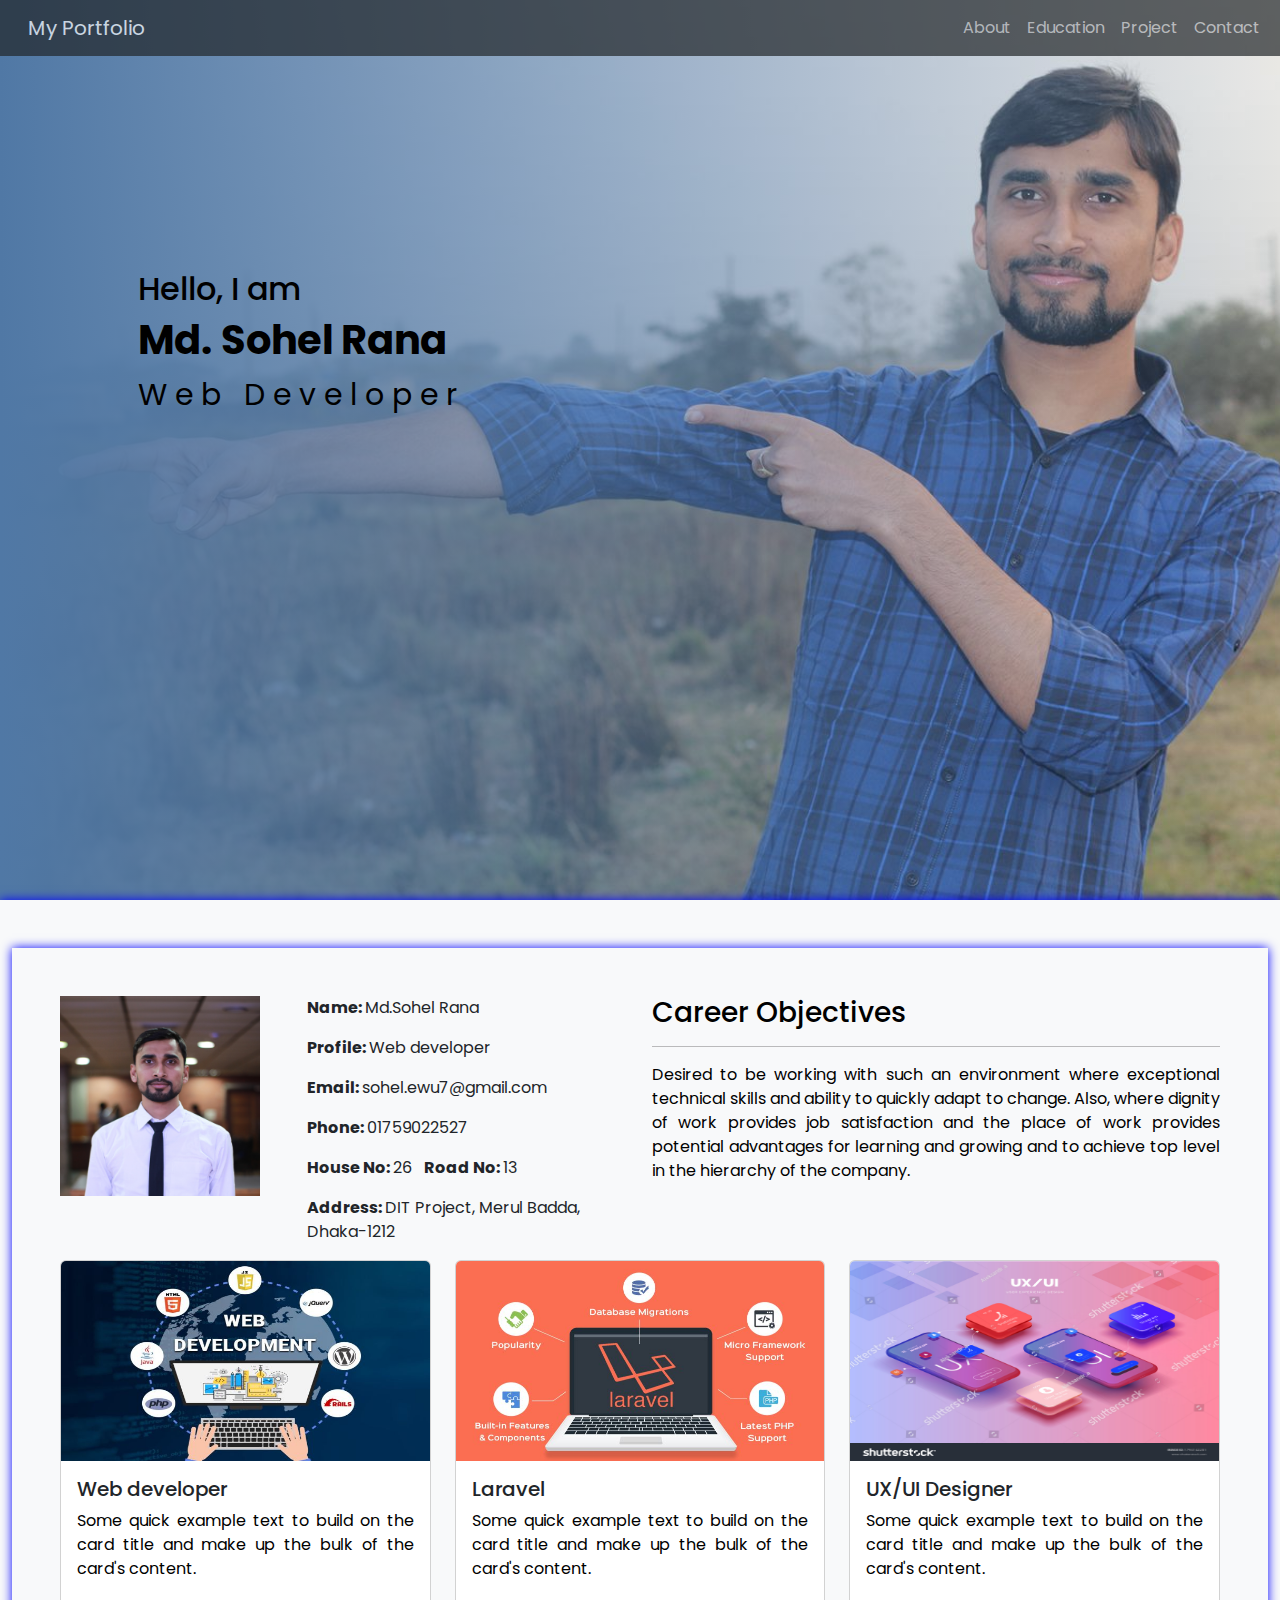
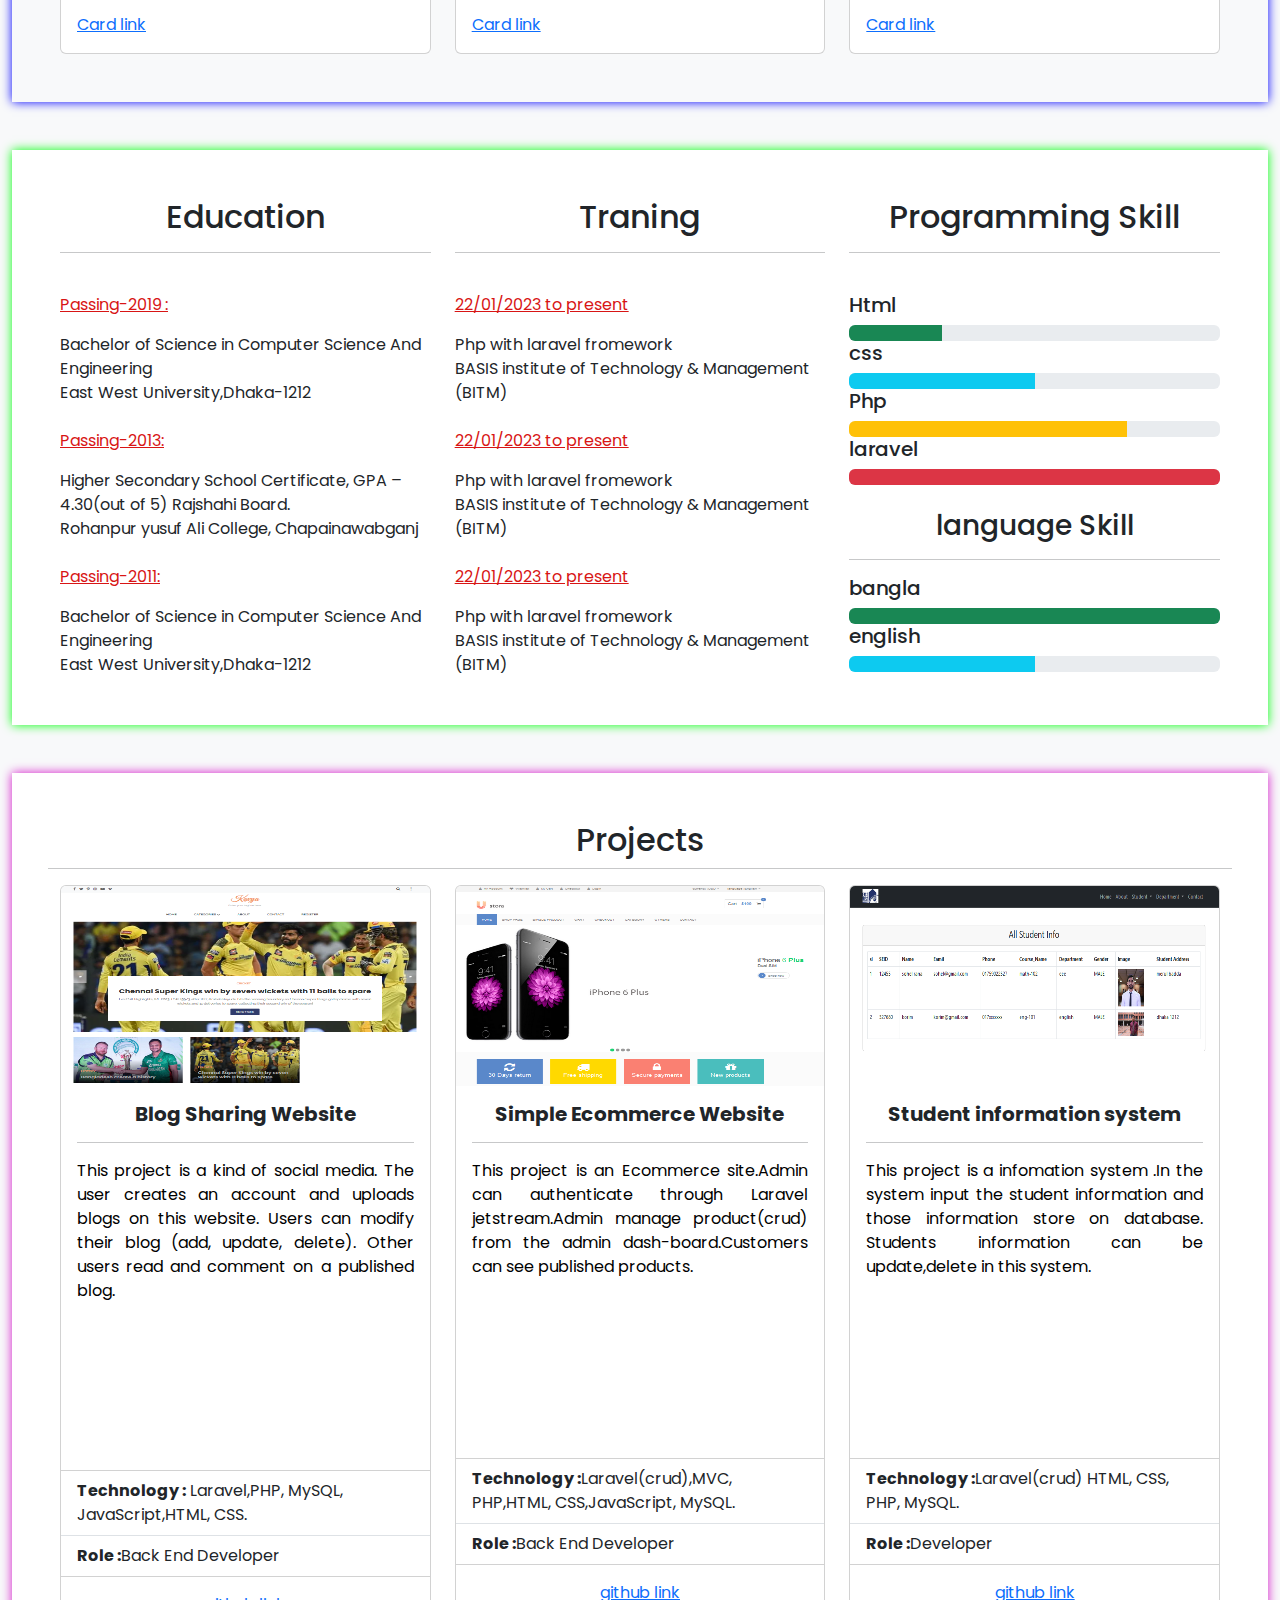
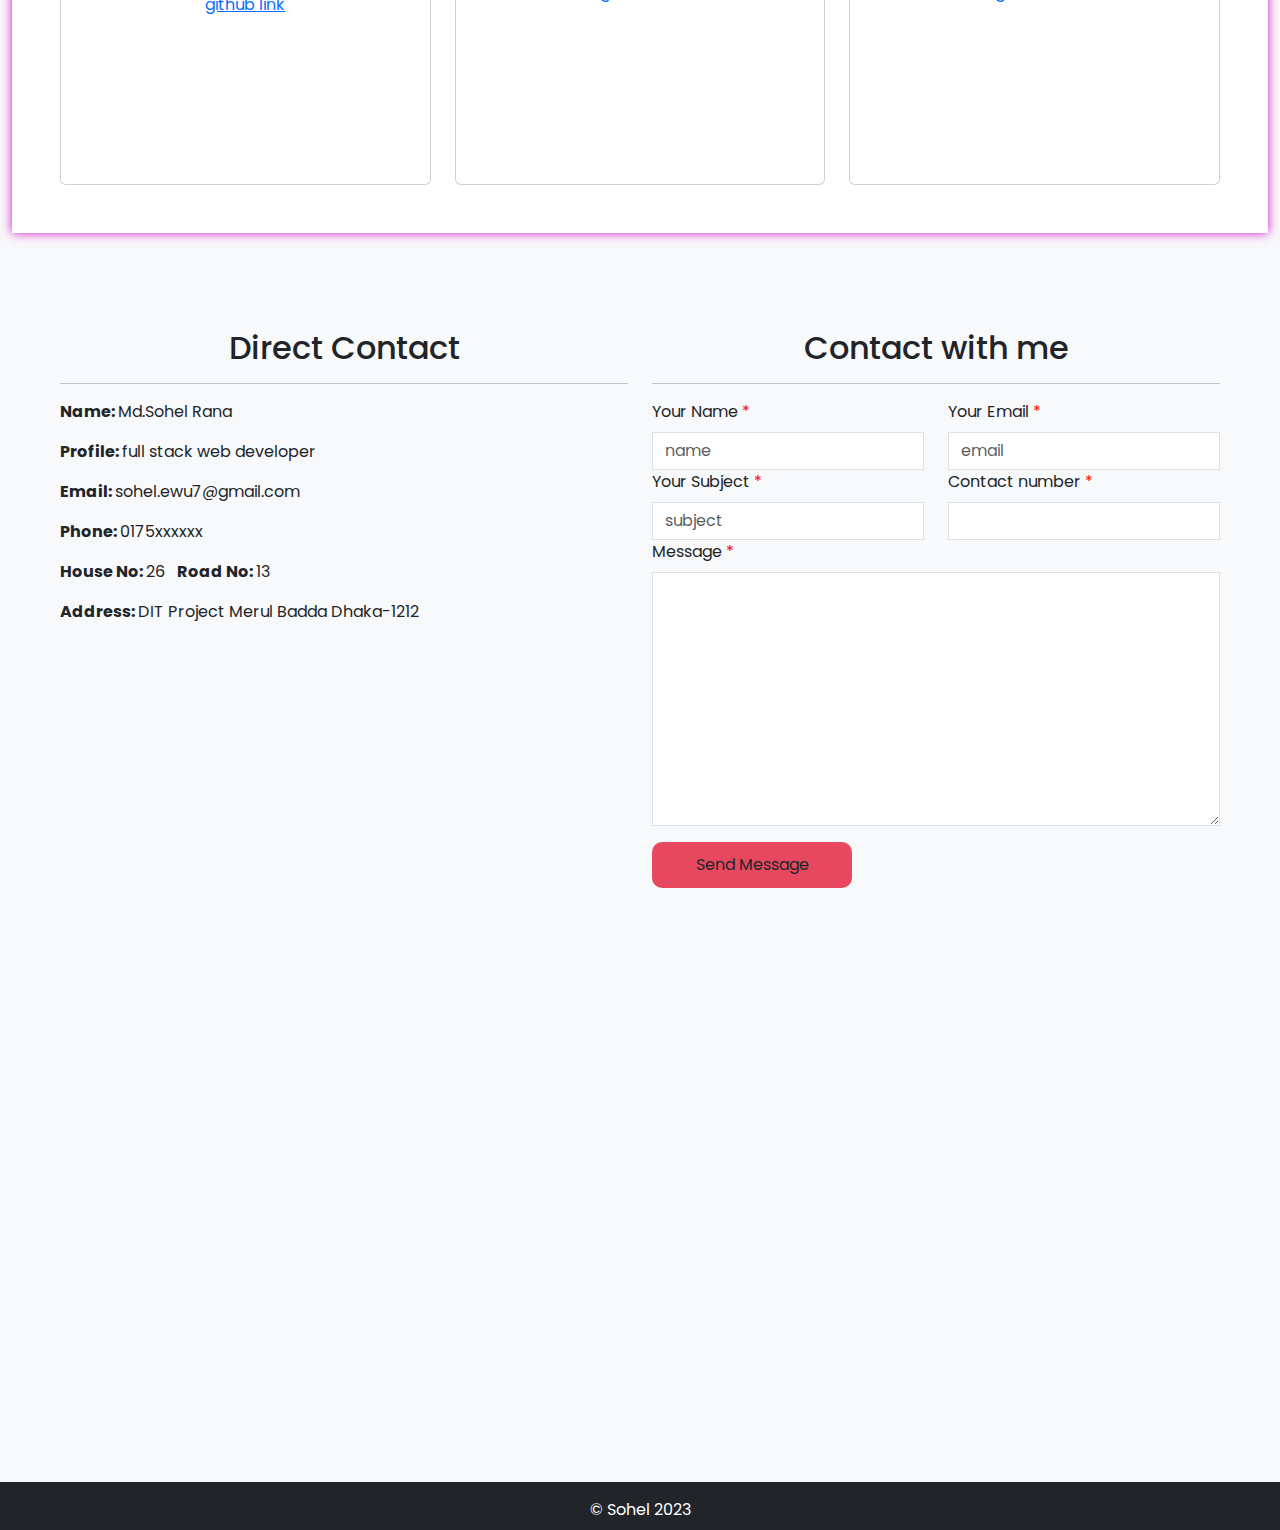
<file: index.html>
<!DOCTYPE html>
<html lang="en">
  <head>
    <meta charset="UTF-8" />
    <meta http-equiv="X-UA-Compatible" content="IE=edge" />
    <meta name="viewport" content="width=device-width, initial-scale=1.0" />
    <title>Md. Sohel Rana</title>
    <link rel="stylesheet" href="css/bootstrap.css" />
    <link
      rel="stylesheet"
      href="https://cdnjs.cloudflare.com/ajax/libs/font-awesome/6.2.1/css/all.min.css"
      integrity="sha512-MV7K8+y+gLIBoVD59lQIYicR65iaqukzvf/nwasF0nqhPay5w/9lJmVM2hMDcnK1OnMGCdVK+iQrJ7lzPJQd1w=="
      crossorigin="anonymous"
      referrerpolicy="no-referrer"
    />
    <link rel="stylesheet" href="css/style.css" />
    <link
      href="https://fonts.googleapis.com/css2?family=Poppins:ital,wght@0,100;0,300;0,500;0,600;0,700;1,100;1,200;1,300;1,400;1,500;1,600&family=Roboto:ital,wght@0,100;0,300;0,400;0,500;0,700;1,100;1,300;1,400;1,500;1,700&display=swap"
      rel="stylesheet"
    />
    <!-- <link href="https://cdn.jsdelivr.net/npm/bootstrap@5.3.0-alpha1/dist/css/bootstrap.min.css" rel="stylesheet" integrity="sha384-GLhlTQ8iRABdZLl6O3oVMWSktQOp6b7In1Zl3/Jr59b6EGGoI1aFkw7cmDA6j6gD" crossorigin="anonymous"> -->
  </head>

  <body>
    <header>
      <nav
        class="navbar navbar-expand-lg fixed-top bg-dark"
        data-bs-theme="dark"
      >
        <div class="container-fluid">
          <div>
            <a class="navbar-brand px-3" href="#">My Portfolio</a>
          </div>
          <div>
            <button
              class="navbar-toggler"
              type="button"
              data-bs-toggle="collapse"
              data-bs-target="#navbarNavAltMarkup"
              aria-controls="navbarNavAltMarkup"
              aria-expanded="false"
              aria-label="Toggle navigation"
            >
              <span class="navbar-toggler-icon"></span>
            </button>
            <div class="collapse navbar-collapse" id="navbarNavAltMarkup">
              <div class="navbar-nav">
                <a
                  class="nav-link"
                  data-bs-toggle="collapse"
                  data-bs-target=".navbar-collapse.show"
                  href="#about"
                  >About</a
                >
                <a
                  class="nav-link"
                  data-bs-toggle="collapse"
                  data-bs-target=".navbar-collapse.show"
                  href="#portfolio"
                  >Education</a
                >
                <a
                  class="nav-link"
                  data-bs-toggle="collapse"
                  data-bs-target=".navbar-collapse.show"
                  href="#project"
                  >Project</a
                >
                <a
                  class="nav-link"
                  data-bs-toggle="collapse"
                  data-bs-target=".navbar-collapse.show"
                  href="#contact"
                  >Contact</a
                >
              </div>
            </div>
          </div>
        </div>
      </nav>
    </header>
    <!-- Scroll Spy Main Content -->
    <main
      data-bs-spy="scroll"
      data-bs-target="#navbarNavAltMarkup"
      data-bs-root-margin="0px 0px -40%"
      data-bs-smooth-scroll="true"
      class="scrollspy-example"
      tabindex="0"
    >
      <!-- Home Section Start -->
      <section id="home" class="home-section">
        <div class="container-fluid">
          <div class="col-md-12 col-6 col-sm-12">
            <div class="home-content">
              <h2>Hello, I am</h2>
              <h1>Md. Sohel Rana</h1>
              <p>W e b&ensp; D e v e l o p e r</p>
            </div>
          </div>
          <div class="social-icon">
            <ul class="social-icons d-flex">
              <li>
                <a href="https://www.facebook.com/sohel.rana2527"
                  ><i class="fa-brands fa-facebook-f"></i
                ></a>
              </li>
              <li>
                <a href="https://github.com/SRana27"
                  ><i class="fa-brands fa-github"></i
                ></a>
              </li>
              <li>
                <a href="https://www.linkedin.com/">
                  <i class="fa-brands fa-linkedin"></i
                ></a>
              </li>
              <li>
                <a href="https://www.facebook.com"
                  ><i class="fa-brands fa-instagram"></i
                ></a>
              </li>
              <li>
                <a href="https://www.gmail.com"
                  ><i class="fa-regular fa-envelope"></i
                ></a>
              </li>
            </ul>
          </div>
        </div>
      </section>
      <!-- Hero Section End -->

      <!-- About Section Start -->
      <section id="about" class="about-section">
        <div class="container-fluid bg-secondary-subtle">
          <div class="row">
            <div class="col-md-12 pt-5">
              <div class="about">
                <div class="row p-5">
                  <div class="col-md-6 col-sm-12">
                    <div class="row">
                      <div class="col-md-5 col-sm-5">
                        <img src="img/spic.png.JPG" class="mypic" />
                      </div>
                      <div class="col-md-7 col-sm-7 about-myself">
                        <p><b>Name:&nbsp;</b>Md.Sohel Rana</p>
                        <p><b>Profile:&nbsp;</b>Web developer</p>
                        <p><b>Email:&nbsp;</b>sohel.ewu7@gmail.com</p>
                        <p><b>Phone:&nbsp;</b>01759022527</p>
                        <p>
                          <b>House No:&nbsp;</b>26 &nbsp;
                          <span><b>Road No:&nbsp;</b>13</span>
                        </p>
                        <p>
                          <b>Address:&nbsp;</b>DIT Project, Merul Badda,
                          Dhaka-1212
                        </p>
                      </div>
                    </div>
                  </div>
                  <div class="col-md-6">
                    <div class="about-content">
                      <h3>Career Objectives</h3>
                      <hr />
                      <p>
                        Desired to be working with such an environment where
                        exceptional technical skills and ability to quickly
                        adapt to change. Also, where dignity of work provides
                        job satisfaction and the place of work provides
                        potential advantages for learning and growing and to
                        achieve top level in the hierarchy of the company.
                      </p>
                    </div>
                  </div>

                  <div class="col-md-12 d-flex justify-content-center">
                    <div class="row">
                      <div class="col-md-4 col-sm-6">
                        <div class="card" style="width: 100%">
                          <img
                            src="img/WD.jpg"
                            alt="web-pic"
                            class="card-img-top"
                          />
                          <div class="card-body">
                            <h5 class="card-title">Web developer</h5>
                            <p class="card-text">
                              Some quick example text to build on the card title
                              and make up the bulk of the card's content.
                            </p>
                          </div>

                          <div class="card-body">
                            <a href="#" class="card-link">Card link</a>
                          </div>
                        </div>
                      </div>
                      <div class="col-md-4 col-sm-6">
                        <div class="card" style="width: 100%">
                          <img
                            src="img/Laravel.jpg"
                            class="card-img-top"
                            alt="..."
                          />
                          <div class="card-body">
                            <h5 class="card-title">Laravel</h5>
                            <p class="card-text">
                              Some quick example text to build on the card title
                              and make up the bulk of the card's content.
                            </p>
                          </div>

                          <div class="card-body">
                            <a href="#" class="card-link">Card link</a>
                          </div>
                        </div>
                      </div>
                      <div class="col-md-4 col-sm-6">
                        <div class="card" style="width: 100%">
                          <img
                            src="img/ux.jpg"
                            class="card-img-top"
                            alt="..."
                          />
                          <div class="card-body">
                            <h5 class="card-title">UX/UI Designer</h5>
                            <p class="card-text">
                              Some quick example text to build on the card title
                              and make up the bulk of the card's content.
                            </p>
                          </div>

                          <div class="card-body">
                            <a href="#" class="card-link">Card link</a>
                          </div>
                        </div>
                      </div>
                    </div>
                  </div>
                </div>
              </div>
            </div>
          </div>
        </div>
      </section>
      <!-- About Section End -->

      <!-- Portfolio Section Start -->
      <section id="portfolio" class="section bg-secondary-subtle">
        <div class="container-fluid bg-secondary-subtle">
          <div class="row">
            <div class="col-md-12 pt-5">
              <div class="education-part">
                <div class="row p-5">
                  <div class="col-md-4">
                    <h2 class="text-center">Education</h2>
                    <hr />
                    <br />
                    <p><u>Passing-2019 : </u></p>
                    <span>
                      Bachelor of Science in Computer Science And
                      Engineering</span
                    >
                    <br />
                    <span>East West University,Dhaka-1212</span>
                    <br />
                    <br />
                    <p><u> Passing-2013: </u></p>
                    <span>
                      Higher Secondary School Certificate, GPA – 4.30(out of 5)
                      Rajshahi Board.</span
                    >
                    <br />
                    <span>Rohanpur yusuf Ali College, Chapainawabganj</span>
                    <br />
                    <br />
                    <p><u>Passing-2011:</u></p>
                    <span>
                      Bachelor of Science in Computer Science And
                      Engineering</span
                    >
                    <br />
                    <span>East West University,Dhaka-1212</span>
                  </div>
                  <div class="col-md-4">
                    <h2 class="text-center">Traning</h2>
                    <hr />
                    <br />
                    <p><u>22/01/2023 to present</u></p>
                    <span> Php with laravel fromework</span>
                    <br />
                    <span
                      >BASIS institute of Technology & Management (BITM)
                    </span>
                    <br />
                    <br />
                    <p><u>22/01/2023 to present</u></p>
                    <span> Php with laravel fromework</span>
                    <br />
                    <span
                      >BASIS institute of Technology & Management (BITM)
                    </span>
                    <br />
                    <br />
                    <p><u>22/01/2023 to present</u></p>
                    <span> Php with laravel fromework</span>
                    <br />
                    <span
                      >BASIS institute of Technology & Management (BITM)
                    </span>
                  </div>
                  <div class="col-md-4">
                    <h2 class="text-center">Programming Skill</h2>
                    <hr />
                    <br />
                    <h5>Html</h5>
                    <div
                      class="progress"
                      role="progressbar"
                      aria-label="Success example"
                      aria-valuenow="25"
                      aria-valuemin="0"
                      aria-valuemax="100"
                    >
                      <div
                        class="progress-bar bg-success"
                        style="width: 25%"
                      ></div>
                    </div>
                    <h5>css</h5>
                    <div
                      class="progress"
                      role="progressbar"
                      aria-label="Info example"
                      aria-valuenow="50"
                      aria-valuemin="0"
                      aria-valuemax="100"
                    >
                      <div
                        class="progress-bar bg-info"
                        style="width: 50%"
                      ></div>
                    </div>
                    <h5>Php</h5>
                    <div
                      class="progress"
                      role="progressbar"
                      aria-label="Warning example"
                      aria-valuenow="75"
                      aria-valuemin="0"
                      aria-valuemax="100"
                    >
                      <div
                        class="progress-bar bg-warning"
                        style="width: 75%"
                      ></div>
                    </div>
                    <h5>laravel</h5>
                    <div
                      class="progress"
                      role="progressbar"
                      aria-label="Danger example"
                      aria-valuenow="100"
                      aria-valuemin="0"
                      aria-valuemax="100"
                    >
                      <div
                        class="progress-bar bg-danger"
                        style="width: 100%"
                      ></div>
                    </div>

                    <br />
                    <h3 class="text-center">language Skill</h3>
                    <hr />
                    <h5>bangla</h5>
                    <div
                      class="progress"
                      role="progressbar"
                      aria-label="Success example"
                      aria-valuenow="25"
                      aria-valuemin="0"
                      aria-valuemax="100"
                    >
                      <div
                        class="progress-bar bg-success"
                        style="width: 100%"
                      ></div>
                    </div>
                    <h5>english</h5>
                    <div
                      class="progress"
                      role="progressbar"
                      aria-label="Info example"
                      aria-valuenow="50"
                      aria-valuemin="0"
                      aria-valuemax="100"
                    >
                      <div
                        class="progress-bar bg-info"
                        style="width: 50%"
                      ></div>
                    </div>
                  </div>
                </div>
              </div>
            </div>
          </div>
        </div>
      </section>
      <!-- Portfolio Section End -->

      <!-- Contact Section Start -->
      <section id="project" class="section bg-secondary-subtle">
        <div class="container-fluid">
          <div class="row">
            <div class="col-md-12 pt-5">
              <div class="project-part">
                <div class="row p-5">
                  <h2 class="text-center">Projects</h2>
                  <hr />
                  <div class="col-md-4 col-sm-6">
                    <div class="card" style="width: 100%; height: 100vh">
                      <img src="img/blog.jpg" class="card-img-top" alt="..." />
                      <div class="card-body">
                        <h5 class="card-title text-center">
                          <b>Blog Sharing Website</b>
                        </h5>
                        <hr />
                        <p class="card-text">
                          This project is a kind of social media. The user
                          creates an account and uploads blogs on this website.
                          Users can modify their blog (add, update, delete).
                          Other users read and comment on a published blog.
                        </p>
                      </div>
                      <ul class="list-group list-group-flush">
                        <li class="list-group-item">
                          <b>Technology :</b> Laravel,PHP, MySQL,
                          JavaScript,HTML, CSS.
                        </li>
                        <li class="list-group-item">
                          <b>Role :</b>Back End Developer
                        </li>
                      </ul>
                      <div class="card-body text-center">
                        <a
                          href="https://github.com/SRana27/blog-site"
                          class="card-link"
                          >github link</a
                        >
                      </div>
                    </div>
                  </div>
                  <div class="col-md-4 col-sm-6">
                    <div class="card" style="width: 100%; height: 100vh">
                      <img
                        src="img/ecommerce.jpg"
                        class="card-img-top"
                        alt="..."
                      />
                      <div class="card-body">
                        <h5 class="card-title text-center">
                          <b>Simple Ecommerce Website</b>
                        </h5>
                        <hr />
                        <p class="card-text">
                          This project is an Ecommerce site.Admin can
                          authenticate through Laravel jetstream.Admin manage
                          product(crud) from the admin dash-board.Customers can
                          see published products.
                        </p>
                      </div>
                      <ul class="list-group list-group-flush">
                        <li class="list-group-item">
                          <b>Technology :</b>Laravel(crud),MVC, PHP,HTML,
                          CSS,JavaScript, MySQL.
                        </li>
                        <li class="list-group-item">
                          <b>Role :</b>Back End Developer
                        </li>
                      </ul>
                      <div class="card-body text-center">
                        <a
                          href="https://github.com/SRana27/simple-Ecommerce-website"
                          class="card-link"
                        >
                          github link</a
                        >
                      </div>
                    </div>
                  </div>
                  <div class="col-md-4 col-sm-6">
                    <div class="card" style="width: 100%; height: 100vh">
                      <img src="img/sis.jpg" class="card-img-top" alt="..." />
                      <div class="card-body">
                        <h5 class="card-title text-center">
                          <b>Student information system</b>
                        </h5>
                        <hr />
                        <p class="card-text">
                          This project is a infomation system .In the system
                          input the student information and those information
                          store on database. Students information can be
                          update,delete in this system.
                        </p>
                      </div>
                      <ul class="list-group list-group-flush">
                        <li class="list-group-item">
                          <b>Technology :</b>Laravel(crud) HTML, CSS, PHP,
                          MySQL.
                        </li>
                        <li class="list-group-item"><b>Role :</b>Developer</li>
                      </ul>
                      <div class="card-body text-center">
                        <a
                          href="https://github.com/SRana27/simple-student-info-project-using-php-laravel-MVC-"
                          class="card-link"
                          >github link</a
                        >
                      </div>
                    </div>
                  </div>
                </div>
              </div>
            </div>
          </div>
        </div>
      </section>
      <!-- Contact Section End -->

      <!-- Footer Section Start -->
      <section id="contact" class="bg-secondary-subtle">
        <div class="container-fluid bg-secondary-subtle">
          <div class="row">
            <div class="col-md-12 pt-5">
              <div class="row p-5">
                <div class="col-md-6">
                  <h2 class="text-center">Direct Contact</h2>
                  <hr />
                  <div class="row">
                    <p><b>Name:&nbsp;</b>Md.Sohel Rana</p>
                    <p><b>Profile:&nbsp;</b>full stack web developer</p>
                    <p><b>Email:&nbsp;</b>sohel.ewu7@gmail.com</p>
                    <p><b>Phone:&nbsp;</b>0175xxxxxx</p>
                    <p>
                      <b>House No:&nbsp;</b>26 &nbsp;
                      <span><b>Road No:&nbsp;</b>13</span>
                    </p>
                    <p>
                      <b>Address:&nbsp;</b>DIT Project Merul Badda Dhaka-1212
                    </p>
                  </div>
                </div>
                <div class="col-md-6">
                  <h2 class="text-center">Contact with me</h2>
                  <hr />
                  <div class="row">
                    <div class="contact_right">
                      <form>
                        <div class="row">
                          <div class="col-md-6">
                            <label for="exampleInputName" class="form-label">
                              Your Name <span style="color: red">*</span></label
                            >
                            <input
                              type="text"
                              class="form-control"
                              id="exampleInputName"
                              placeholder="name"
                            />
                          </div>

                          <div class="col-md-6">
                            <label for="exampleInputEmail1" class="form-label"
                              >Your Email
                              <span style="color: red">*</span></label
                            >
                            <input
                              type="email"
                              class="form-control"
                              id="exampleInputEmail1"
                              aria-describedby="emailHelp"
                              placeholder="email"
                            />
                          </div>
                          <div class="col-md-6">
                            <label for="exampleInputSubject" class="form-label"
                              >Your Subject
                              <span style="color: red">*</span></label
                            >
                            <input
                              type="email"
                              class="form-control"
                              id="exampleInputSubject"
                              aria-describedby="emailHelp"
                              placeholder="subject"
                            />
                          </div>
                          <div class="col-md-6">
                            <label for="exampleInputNumber" class="form-label"
                              >Contact number
                              <span style="color: red">*</span></label
                            >
                            <input
                              type="phone_number"
                              class="form-control"
                              id="exampleInputNumber"
                            />
                          </div>
                          <div class="col-md-12">
                            <label for="exampleInputMessage" class="form-label"
                              >Message <span style="color: red">*</span></label
                            >
                            <textarea
                              type=""
                              class="form-control"
                              id="exampleInputMessage"
                              cols="30"
                              rows="10"
                            ></textarea>
                          </div>
                          <div class="col-md-12 mt-3">
                            <button type="submit" class="btn custom_btn">
                              Send Message
                            </button>
                            <div class="btn_border"></div>
                          </div>
                        </div>
                      </form>
                    </div>
                  </div>
                </div>
              </div>
              <div class="row p-5">
                <iframe
                  src="https://www.google.com/maps/embed?pb=!1m18!1m12!1m3!1d542.7684513130802!2d90.42690550530435!3d23.772458809389754!2m3!1f0!2f0!3f0!3m2!1i1024!2i768!4f13.1!3m3!1m2!1s0x3755c7ec7e430e2d%3A0x53b4a71908f1a95e!2sM%2FS%20H.A.Traders!5e0!3m2!1sen!2sbd!4v1676056502639!5m2!1sen!2sbd"
                  width="600"
                  height="450"
                  style="border: 0"
                  allowfullscreen=""
                  loading="lazy"
                  referrerpolicy="no-referrer-when-downgrade"
                ></iframe>
              </div>
            </div>
          </div>
        </div>
      </section>
      <!-- Footer Section End -->
      <div class="col-md-12 pt-2 text-center bg-dark">
        <div class="row p-2">
          <span class="text-white justify-content-center">
            &copy; Sohel 2023</span
          >
        </div>
      </div>
    </main>

    <script src="js/bootstrap.bundle.js"></script>
  </body>
</html>
</file>
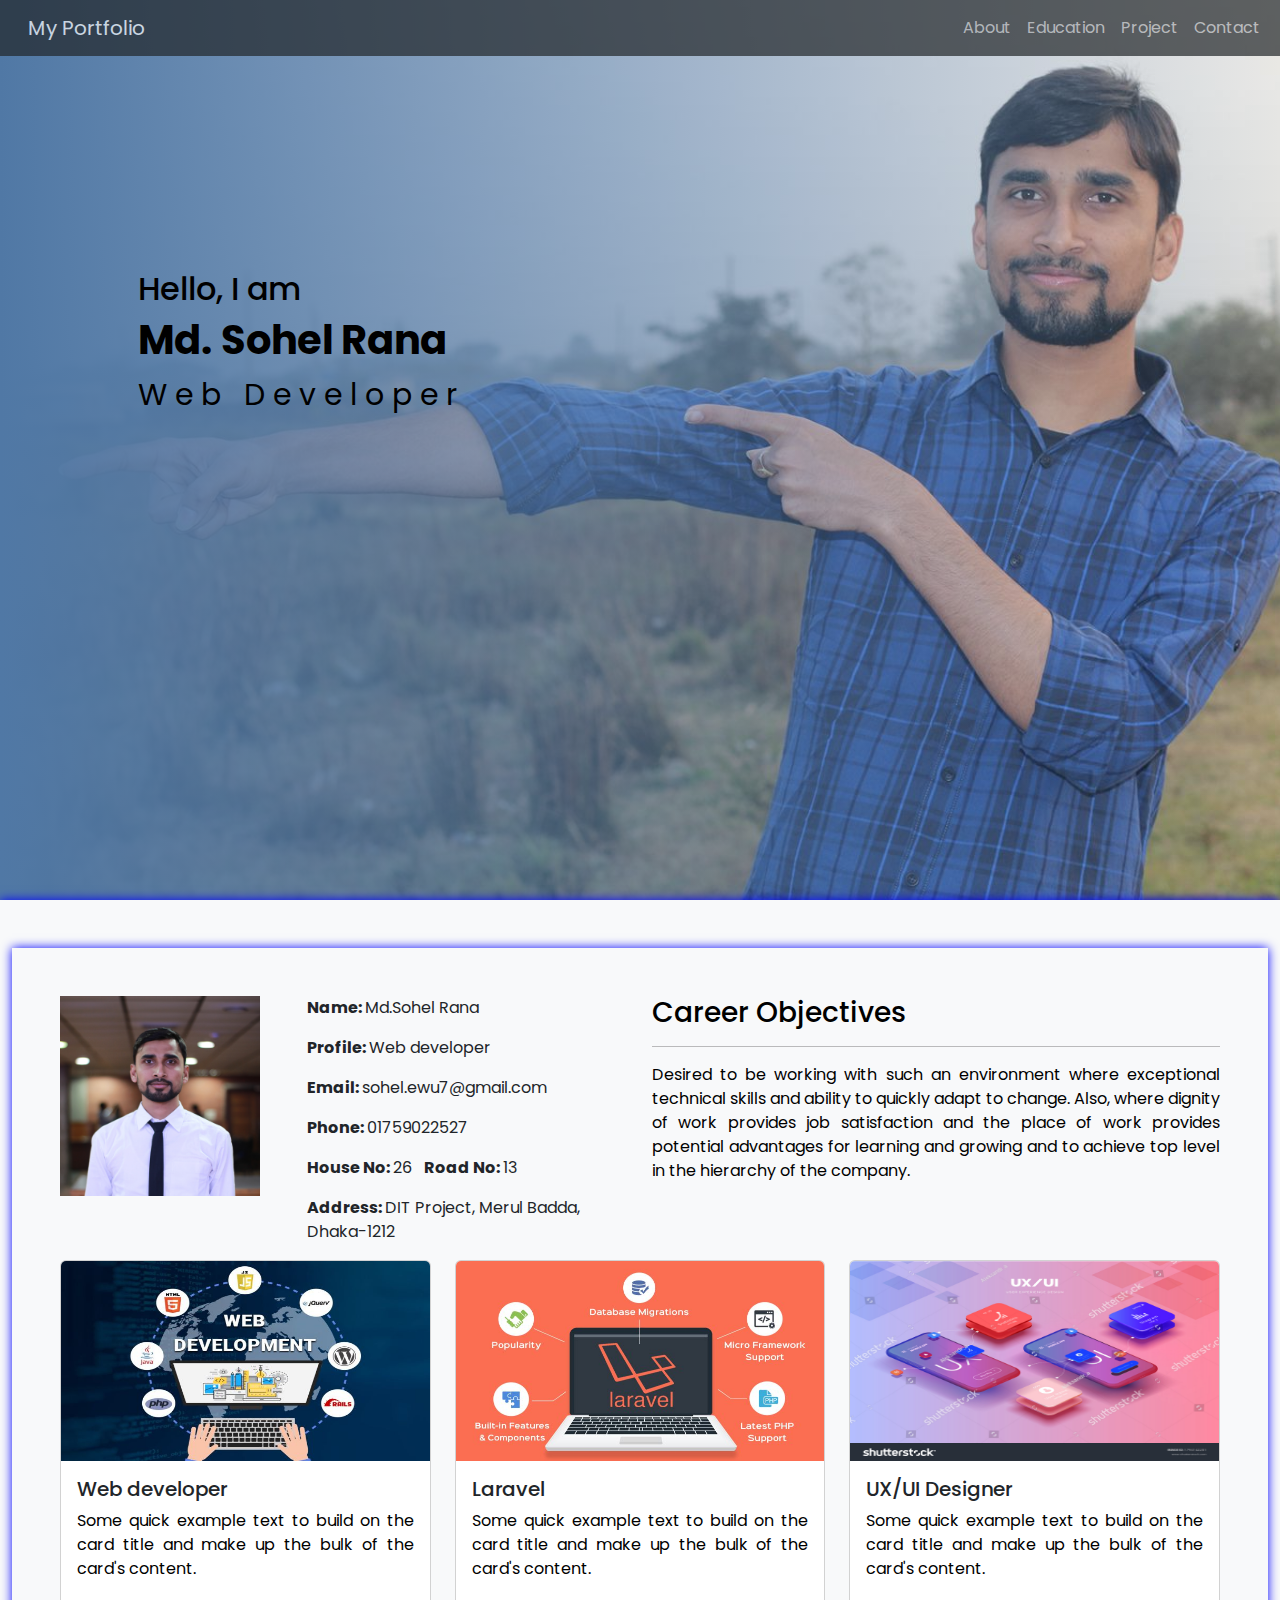
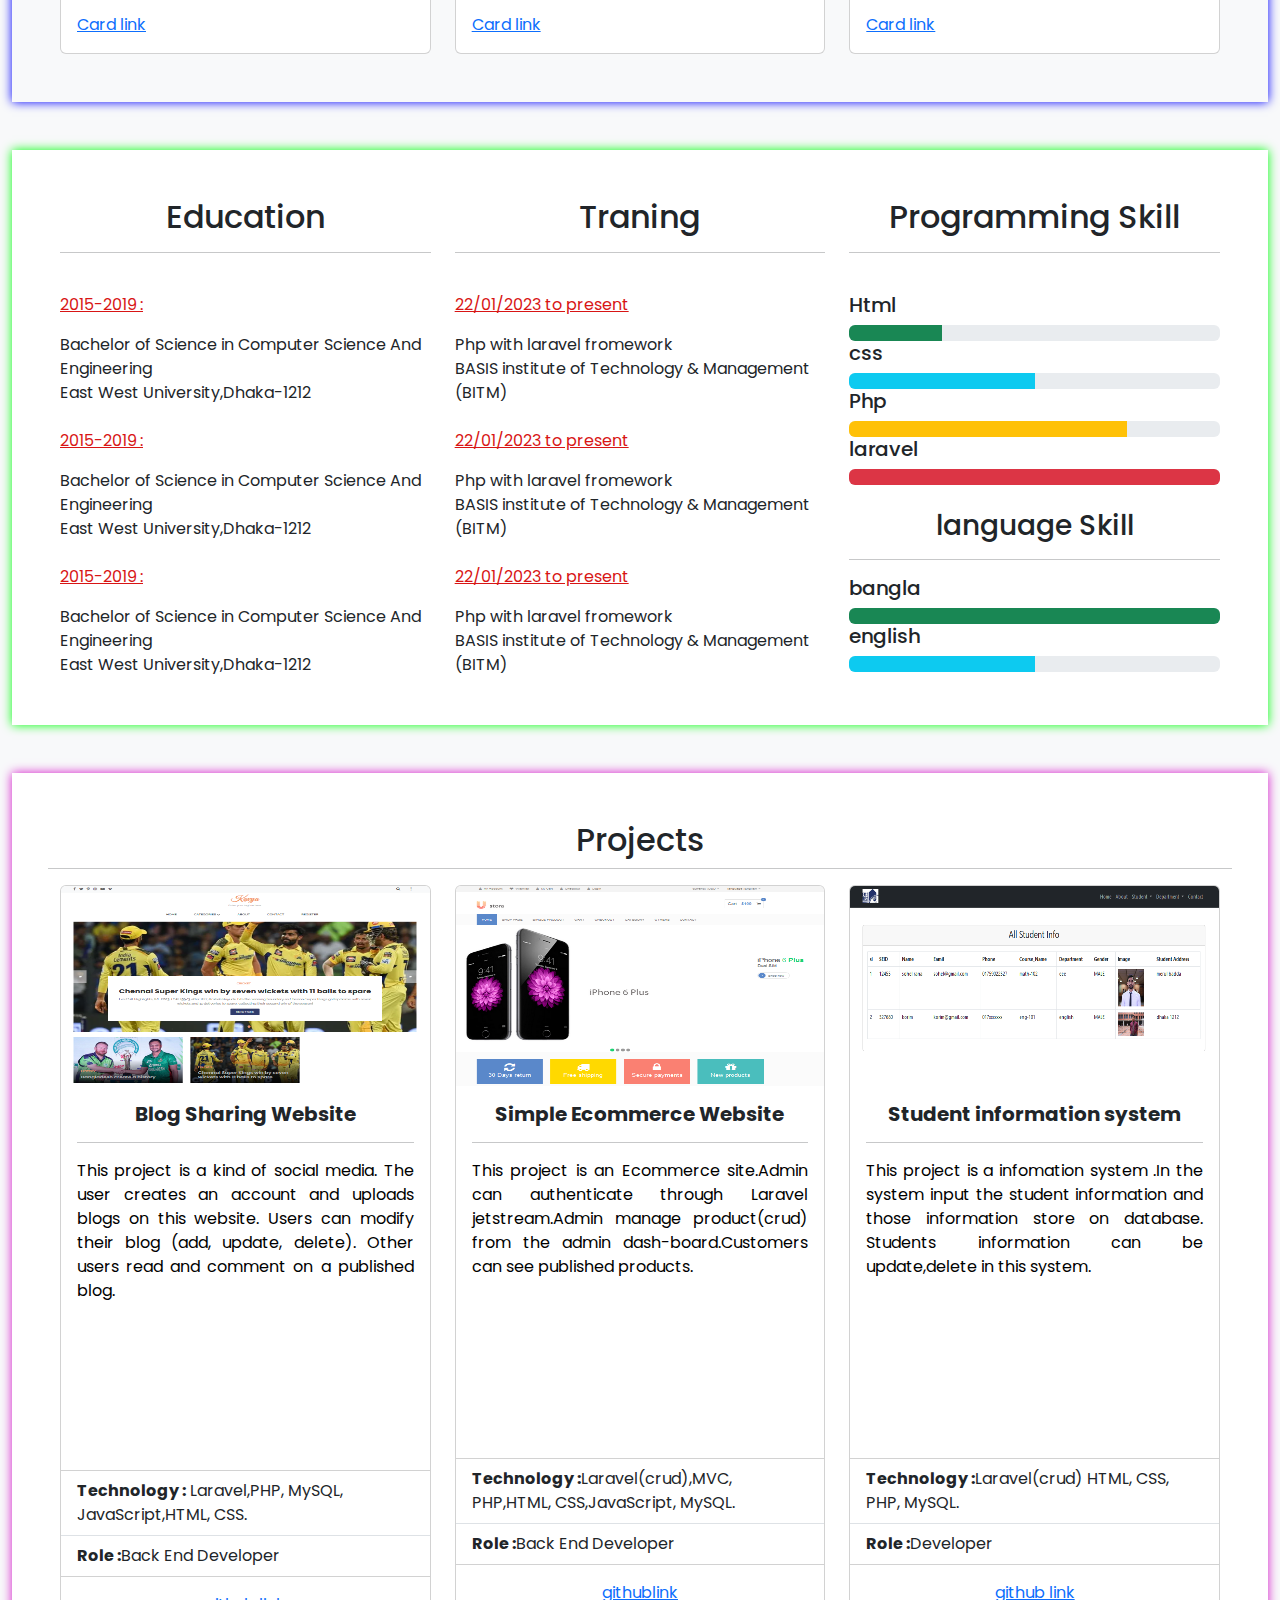
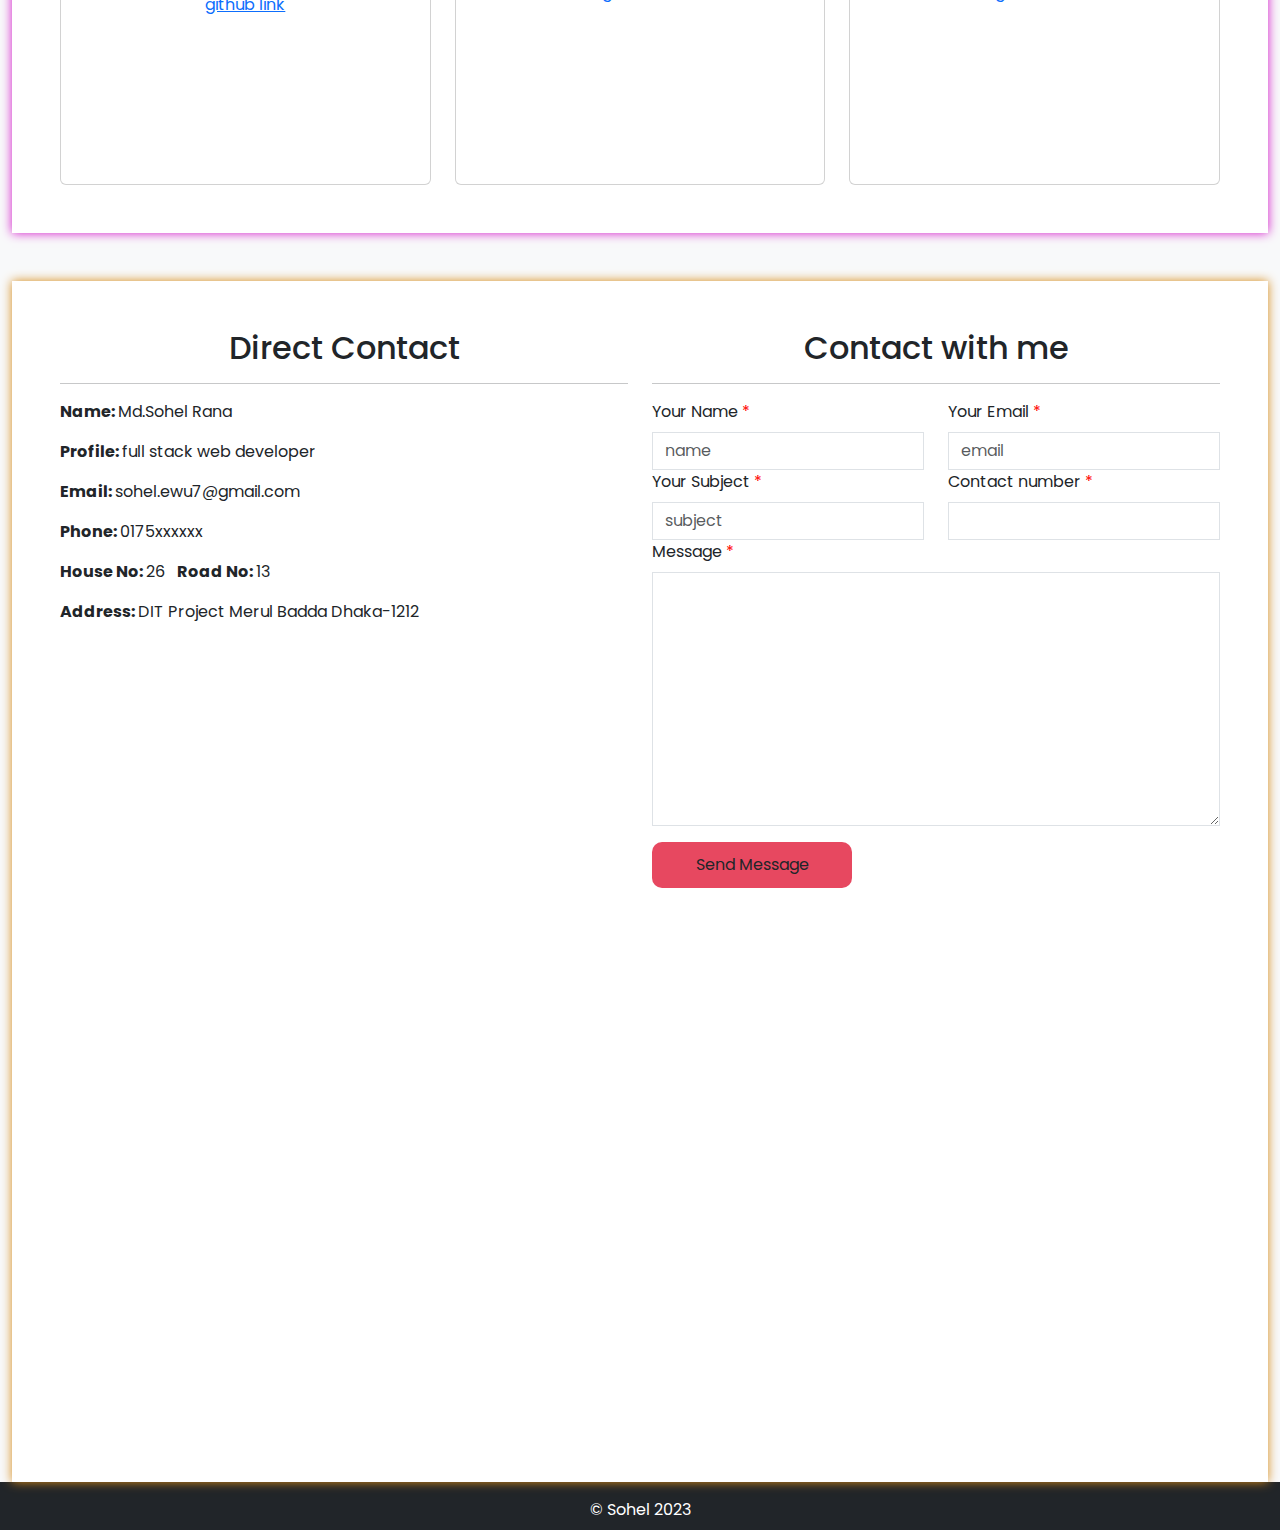
<file: home.html>
<!DOCTYPE html>
<html lang="en">

<head>
    <meta charset="UTF-8">
    <meta http-equiv="X-UA-Compatible" content="IE=edge">
    <meta name="viewport" content="width=device-width, initial-scale=1.0">
    <title>home</title>
    <link rel="stylesheet" href="css/bootstrap.css">
    <link rel="stylesheet" href="https://cdnjs.cloudflare.com/ajax/libs/font-awesome/6.2.1/css/all.min.css"
        integrity="sha512-MV7K8+y+gLIBoVD59lQIYicR65iaqukzvf/nwasF0nqhPay5w/9lJmVM2hMDcnK1OnMGCdVK+iQrJ7lzPJQd1w=="
        crossorigin="anonymous" referrerpolicy="no-referrer" />
    <link rel="stylesheet" href="css/style.css">
    <link
        href="https://fonts.googleapis.com/css2?family=Poppins:ital,wght@0,100;0,300;0,500;0,600;0,700;1,100;1,200;1,300;1,400;1,500;1,600&family=Roboto:ital,wght@0,100;0,300;0,400;0,500;0,700;1,100;1,300;1,400;1,500;1,700&display=swap"
        rel="stylesheet">
        <!-- <link href="https://cdn.jsdelivr.net/npm/bootstrap@5.3.0-alpha1/dist/css/bootstrap.min.css" rel="stylesheet" integrity="sha384-GLhlTQ8iRABdZLl6O3oVMWSktQOp6b7In1Zl3/Jr59b6EGGoI1aFkw7cmDA6j6gD" crossorigin="anonymous"> -->
</head>

<body>
    <header>
        <nav class="navbar navbar-expand-lg fixed-top bg-dark" data-bs-theme="dark">
            <div class="container-fluid ">
                <div>
                    <a class="navbar-brand px-3" href="#">My Portfolio</a>
                </div>
                <div>
                    <button class="navbar-toggler" type="button" data-bs-toggle="collapse" data-bs-target="#navbarNavAltMarkup" aria-controls="navbarNavAltMarkup" aria-expanded="false" aria-label="Toggle navigation">
                        <span class="navbar-toggler-icon"></span>
                    </button>
                    <div class="collapse navbar-collapse" id="navbarNavAltMarkup">
                        <div class="navbar-nav">
                            <a class="nav-link" data-bs-toggle="collapse" data-bs-target=".navbar-collapse.show" href="#about">About</a>
                            <a class="nav-link" data-bs-toggle="collapse" data-bs-target=".navbar-collapse.show" href="#portfolio">Education</a>
                            <a class="nav-link" data-bs-toggle="collapse" data-bs-target=".navbar-collapse.show" href="#project">Project</a>
                            <a class="nav-link" data-bs-toggle="collapse" data-bs-target=".navbar-collapse.show" href="#contact">Contact</a>
                        </div>
                    </div>
                </div>
            </div>
        </nav>
    </header>
    <!-- Scroll Spy Main Content -->
    <main data-bs-spy="scroll" data-bs-target="#navbarNavAltMarkup" data-bs-root-margin="0px 0px -40%"
        data-bs-smooth-scroll="true" class="scrollspy-example" tabindex="0">

        <!-- Home Section Start -->
        <section id="home" class="home-section">
            <div class="container-fluid">
                
                
                    
                    <div class="col-md-12 col-6 col-sm-12 ">
                        <div class="home-content">
                            <h2> Hello, I am</h2>
                            <h1> Md. Sohel Rana</h1>
                            <p> W e b&ensp; D e v e l o p e r</p>

                        </div>
                    </div>
                    <div class="social-icon">
                
                
                        <ul class="social-icons d-flex">
                            <li><a href="https://www.facebook.com/sohel.rana2527"><i class="fa-brands fa-facebook-f"></i></a> </li>
                            <li><a href="https://github.com/SRana27"><i class="fa-brands fa-github"></i></a> </li>
                            <li><a href="https://www.linkedin.com/"> <i class="fa-brands fa-linkedin"></i></a></li>
                            <li><a href="https://www.facebook.com"><i class="fa-brands fa-instagram"></i></a></li>
                            <li><a href="https://www.gmail.com"><i class="fa-regular fa-envelope"></i></a></li>
                        </ul>
                    
                    
                    </div>
                  
                
            </div>
        </section>
        <!-- Hero Section End -->

        <!-- About Section Start -->
        <section id="about" class="about-section">

            <div class="container-fluid bg-secondary-subtle ">
                <div class="row">

                    <div class="col-md-12 pt-5">

                        <div class="about">

                            <div class="row p-5">
                                <div class="col-md-6 col-sm-12">
                                    <div class="row ">
                                        <div class="col-md-5 col-sm-5 ">
                                            <img src="img/spic.png.JPG" class="mypic">
                                        </div>
                                        <div class="col-md-7 col-sm-7 about-myself">
                                            <p><b>Name:&nbsp;</b>Md.Sohel Rana</p>
                                            <p><b>Profile:&nbsp;</b>Web developer</p>
                                            <p><b>Email:&nbsp;</b>sohel.ewu7@gmail.com</p>
                                            <p><b>Phone:&nbsp;</b>01759022527</p>
                                            <p><b>House No:&nbsp;</b>26 &nbsp;
                                            <span><b>Road No:&nbsp;</b>13</span></p>
                                            <p><b>Address:&nbsp;</b>DIT Project, Merul Badda, Dhaka-1212</p>

                                        </div>
                                      
                                    </div>
                                </div>
                                <div class="col-md-6 ">
                                    <div class="about-content">
                                        <h3>Career Objectives</h3>
                                        <hr>
                                        <p>
                                            Desired to be working with such an environment where exceptional technical
                                             skills and ability to quickly adapt to change. Also, where dignity of work provides
                                            job satisfaction and the place of work provides potential advantages for learning
                                            and growing and to achieve top level in the hierarchy of the company.
                                        </p>
                                        
                                    </div>

                                </div>

                                <div class="col-md-12 d-flex justify-content-center">
                                    <div class="row">
                    
                                    <div class="col-md-4 col-sm-6">
                                        <div class="card" style= "width:100%">
                                            <img src="img/WD.jpg" alt="web-pic"  class="card-img-top" >
                                            <div class="card-body">
                                                <h5 class="card-title">Web developer</h5>
                                                <p class="card-text">
                                                    Some quick example text to build on the card
                                                     title and make up the bulk of the card's content.

                                                </p>
                                            </div>

                                            <div class="card-body">
                                                <a href="#" class="card-link">Card link</a>
                                               
                                            </div>
                                        </div>
                                    </div>
                                    <div class="col-md-4 col-sm-6">
                                        <div class="card" style="width:100%;">
                                            <img src="img/Laravel.jpg" class="card-img-top" alt="...">
                                            <div class="card-body">
                                                <h5 class="card-title">Laravel</h5>
                                                <p class="card-text">Some quick example text to build on the card title
                                                    and make up the bulk of the
                                                    card's content.</p>
                                            </div>

                                            <div class="card-body">
                                                <a href="#" class="card-link">Card link</a>
                                                
                                            </div>
                                        </div>
                                    </div>
                                    <div class="col-md-4 col-sm-6">
                                        <div class="card" style="width:100%;">
                                            <img src="img/ux.jpg" class="card-img-top" alt="...">
                                            <div class="card-body">
                                                <h5 class="card-title">UX/UI Designer</h5>
                                                <p class="card-text">Some quick example text to build on the card title
                                                    and make up the bulk of the
                                                    card's content.</p>
                                            </div>

                                            <div class="card-body">
                                                <a href="#" class="card-link">Card link</a>
                                                
                                            </div>
                                        </div>
                                    </div>
                                    </div>
                                </div>
                            </div>
                        </div>
                    </div>
                </div>

            </div>
        </section>
        <!-- About Section End -->

        <!-- Portfolio Section Start -->
        <section id="portfolio" class="section bg-secondary-subtle">
        
            <div class="container-fluid bg-secondary-subtle ">
                <div class="row">
                   
                    <div class="col-md-12 pt-5 ">
                        
                        <div class="education-part">
            
                            <div class="row p-5">
                                <div class="col-md-4  ">
                                    <h2 class="text-center">Education</h2>
                                 <hr>
                                  <br>
                                <p><u>2015-2019 : </u></p>
                                 <span> Bachelor of Science in Computer Science And Engineering</span>
                                 <br>
                                  <span>East West University,Dhaka-1212</span> 
                                  <br>
                                 <br>
                                 <p><u>2015-2019 : </u></p>
                                 <span> Bachelor of Science in Computer Science And Engineering</span>
                                  <br>
                                  <span>East West University,Dhaka-1212</span> 
                                  <br>
                                  <br>
                                  <p><u>2015-2019 : </u></p>
                                 <span> Bachelor of Science in Computer Science And Engineering</span>
                                  <br>
                                  <span>East West University,Dhaka-1212</span> 
            
                                </div>
                                <div class="col-md-4 ">
                                    <h2 class="text-center">Traning</h2>
                                 <hr>
                                  <br>
                                 <p><u>22/01/2023 to present</u></p>
                                 <span> Php with laravel fromework</span>
                                 <br>
                                  <span>BASIS institute of Technology & Management (BITM) </span> 
                                  <br>
                                 <br>
                                 <p><u>22/01/2023 to present</u></p>
                                 <span> Php with laravel fromework</span>
                                 <br>
                                  <span>BASIS institute of Technology & Management (BITM) </span> 
                                  <br>
                                  <br>
                                  <p><u>22/01/2023 to present</u></p>
                                 <span> Php with laravel fromework</span>
                                 <br>
                                  <span>BASIS institute of Technology & Management (BITM) </span> 
                                </div>
                                <div class="col-md-4 ">
                                    <h2 class="text-center">Programming Skill</h2>
                                 <hr>
                                  <br>
                                  <h5>Html</h5>
                                  <div class="progress" role="progressbar" aria-label="Success example" aria-valuenow="25" aria-valuemin="0" aria-valuemax="100">
                                    <div class="progress-bar bg-success" style="width: 25%"></div>
                                  </div>
                                  <h5>css</h5>
                                  <div class="progress" role="progressbar" aria-label="Info example" aria-valuenow="50" aria-valuemin="0" aria-valuemax="100">
                                    <div class="progress-bar bg-info" style="width: 50%"></div>
                                  </div>
                                  <h5>Php</h5>
                                  <div class="progress" role="progressbar" aria-label="Warning example" aria-valuenow="75" aria-valuemin="0" aria-valuemax="100">
                                    <div class="progress-bar bg-warning" style="width: 75%"></div>
                                  </div>
                                  <h5>laravel</h5>
                                  <div class="progress" role="progressbar" aria-label="Danger example" aria-valuenow="100" aria-valuemin="0" aria-valuemax="100">
                                    <div class="progress-bar bg-danger" style="width: 100%"></div>
                                  </div>

                                  <br>
                                  <h3 class="text-center">language Skill</h3>
                                  <hr>
                                  <h5>bangla </h5>
                                  <div class="progress" role="progressbar" aria-label="Success example" aria-valuenow="25" aria-valuemin="0" aria-valuemax="100">
                                    <div class="progress-bar bg-success" style="width: 100%"></div>
                                  </div>
                                  <h5>english</h5>
                                  <div class="progress" role="progressbar" aria-label="Info example" aria-valuenow="50" aria-valuemin="0" aria-valuemax="100">
                                    <div class="progress-bar bg-info" style="width: 50%"></div>
                                  </div>
                                 
                                </div>
            
                            </div>
                        </div>
                        
            
                    </div>
                </div>
            </div>
        </section>
        <!-- Portfolio Section End -->

        <!-- Contact Section Start -->
        <section id="project" class="section bg-secondary-subtle">
            <div class="container-fluid ">
                <div class="row">
                   
                    <div class="col-md-12 pt-5">
                        
                        <div class="project-part">
            
                            <div class="row p-5">
                                <h2 class="text-center">Projects </h2>
                                <hr>
                                <div class="col-md-4 col-sm-6">
                                      
                                    <div class="card" style="width: 100%;height:100vh" >
                                        <img src="img/blog.jpg" class="card-img-top" alt="...">
                                        <div class="card-body">
                                            <h5 class="card-title text-center"><b>Blog Sharing Website</b></h5>
                                            <hr>
                                            <p class="card-text">This project is a kind of social media. The user creates an account and uploads
                                                blogs on this website. Users can modify their blog (add, update, delete). Other
                                                users read and comment on a published blog.</p>
                                        
                                        </div>
                                        <ul class="list-group list-group-flush">
                                            <li class="list-group-item"><b>Technology :</b> Laravel,PHP, MySQL, JavaScript,HTML, CSS.</li>
                                            <li class="list-group-item"><b>Role :</b>Back End Developer</li>
                                            
                                        </ul>
                                        <div class="card-body text-center">
                                            <a href="https://github.com/SRana27/blog-site" class="card-link ">github link</a>
                                           
                                        </div>
                                    </div>
                                </div>
                                <div class="col-md-4 col-sm-6 ">
                                
                                    <div class="card" style="width: 100%;height:100vh">
                                        <img src="img/ecommerce.jpg" class="card-img-top" alt="...">
                                        <div class="card-body">
                                            <h5 class="card-title text-center "><b>Simple Ecommerce Website</b></h5>
                                            <hr>
                                            <p class="card-text">This project is an Ecommerce site.Admin can authenticate
                                                through Laravel jetstream.Admin manage product(crud) from the
                                                admin dash-board.Customers can see published products.</p>
                                        </div>
                                        <ul class="list-group list-group-flush">
                                            <li class="list-group-item"><b>Technology :</b>Laravel(crud),MVC, PHP,HTML, CSS,JavaScript, MySQL.</li>
                                            <li class="list-group-item"><b>Role :</b>Back End Developer</li>
                                           
                                        </ul>
                                        <div class="card-body text-center ">
                                            <a href="https://github.com/SRana27/simple-Ecommerce-website" class="card-link 
                                            "> githublink</a>
                                           
                                        </div>
                                    </div>
                                </div>
                                <div class="col-md-4 col-sm-6 ">
                                
                                    <div class="card" style="width: 100%;height:100vh">
                               
                                        <img src="img/sis.jpg" class="card-img-top" alt="...">
                                        <div class="card-body">
                                            <h5 class="card-title text-center"><b>Student information system</b></h5>
                                            <hr>
                                            <p class="card-text">This project is a infomation system .In the system input
                                                 the student information and those information store on database. Students
                                                  information can be update,delete in this system.</p>
                                        </div>
                                        <ul class="list-group list-group-flush">
                                            <li class="list-group-item"><b>Technology :</b>Laravel(crud) HTML, CSS, PHP, MySQL.</li>
                                            <li class="list-group-item"><b>Role :</b>Developer</li>
                                           
                                        </ul>
                                        <div class="card-body text-center ">
                                            <a href="https://github.com/SRana27/simple-student-info-project-using-php-laravel-MVC-" class="card-link ">github link</a>
                                           
                                        </div>
                                    </div>
                                </div>
                            </div>
                        </div>
                        
            
                    </div>
                </div>
            </div>
        </section>
        <!-- Contact Section End -->
        
        <!-- Footer Section Start -->
        <section id="contact" class="bg-secondary-subtle">
            <div class="container-fluid bg-secondary-subtle ">
                <div class="row">
        
                    <div class="col-md-12 pt-5">
        
                        <div class="contact-part">
        
                            <div class="row p-5">
                                <div class="col-md-6 ">
                                    <h2 class="text-center">Direct Contact </h2>
                                        <hr>
                                    <div class="row ">
        
                                        
        
                                        <p><b>Name:&nbsp;</b>Md.Sohel Rana</p>
                                        <p><b>Profile:&nbsp;</b>full stack web developer</p>
                                        <p><b>Email:&nbsp;</b>sohel.ewu7@gmail.com</p>
                                        <p><b>Phone:&nbsp;</b>0175xxxxxx</p>
                                        <p><b>House No:&nbsp;</b>26 &nbsp;
                                            <span><b>Road No:&nbsp;</b>13</span>
                                        </p>
                                        <p><b>Address:&nbsp;</b>DIT Project Merul Badda Dhaka-1212</p>
        
        
                                    </div>
                                </div>
                                <div class="col-md-6 ">
                                    <h2 class="text-center">Contact with me </h2>
                                    <hr>
                                    <div class="row ">
        
                                        
                                        
                                        <div class="contact_right">
                                            <form>
                                                <div class="row">
                                                    <div class="col-md-6">
                                                        <label for="exampleInputName" class="form-label"> Your Name <span
                                                                style=color:red>*</span></label>
                                                        <input type="text" class="form-control" id="exampleInputName"
                                                            placeholder="name">
        
                                                    </div>
        
        
                                                    <div class="col-md-6">
                                                        <label for="exampleInputEmail1" class="form-label">Your Email <span
                                                                style=color:red>*</span></label>
                                                        <input type="email" class="form-control" id="exampleInputEmail1"
                                                            aria-describedby="emailHelp" placeholder="email">
        
                                                    </div>
                                                    <div class="col-md-6">
                                                        <label for="exampleInputSubject" class="form-label">Your Subject <span
                                                                style=color:red>*</span></label>
                                                        <input type="email" class="form-control" id="exampleInputSubject"
                                                            aria-describedby="emailHelp" placeholder="subject">
        
                                                    </div>
                                                    <div class="col-md-6">
                                                        <label for="exampleInputNumber" class="form-label">Contact number <span
                                                                style=color:red>*</span></label>
                                                        <input type="phone_number" class="form-control" id="exampleInputNumber">
                                                    </div>
                                                    <div class="col-md-12">
                                                        <label for="exampleInputMessage" class="form-label">Message <span
                                                                style=color:red>*</span></label>
                                                        <textarea type="" class="form-control" id="exampleInputMessage"
                                                            cols="30" rows="10"></textarea>
        
                                                    </div>
                                                    <div class="col-md-12 mt-3">
                                                        <button type="submit" class="btn custom_btn ">Send Message</button>
                                                        <div class="btn_border"></div>
                                                    </div>
        
                                                </div>
                                            </form>
                                        </div>
                                    </div>
                                </div>
                                

                        </div>
                        <div class="row p-5">
                            <iframe src="https://www.google.com/maps/embed?pb=!1m18!1m12!1m3!1d542.7684513130802!2d90.42690550530435!3d23.772458809389754!2m3!1f0!2f0!3f0!3m2!1i1024!2i768!4f13.1!3m3!1m2!1s0x3755c7ec7e430e2d%3A0x53b4a71908f1a95e!2sM%2FS%20H.A.Traders!5e0!3m2!1sen!2sbd!4v1676056502639!5m2!1sen!2sbd" width="600" height="450" style="border:0;" allowfullscreen="" loading="lazy" referrerpolicy="no-referrer-when-downgrade"></iframe>
                        </div>
                    
                    </div>
                  

                </div>
                
                    

            </div>
            
        </section>
        <!-- Footer Section End -->
        <div class="col-md-12 pt-2 text-center bg-dark">
            <div class="row p-2">
                <span class="text-white justify-content-center"> &copy; Sohel 2023</span>
            </div>
          </div>
    </main>






    <script src="js/bootstrap.bundle.js"></script>
   
</body>



</html>
</file>
<file: css/style.css>
* {
  margin: 0;
  padding: 0;
  box-sizing: border-box;
  font-family: "Poppins", sans-serif;
  /* font-family: 'Roboto', sans-serif; */
}
.navbar {
  opacity: 0.7;
}
.p-60 {
  padding: 60px;
}

.social-icon {
  padding-left: 10%;
  font-size: 30px;
}

.social-icons li {
  list-style: none;
  padding-left: 12px;
}
.social-icons i {
  color: black;
}
.social-icons i:hover {
  color: blue;
}

.navbar button {
  background-color: #fff;
}
.home-content {
  color: #fff;
  font-size: 30px;
  font-weight: 200px;
  padding-left: 10%;
  padding-top: 30vh;
  color: black;
}
.home-content h1 {
  font-size: 40px;
  font-weight: bold;
}

.home-section {
  width: 100%;

  display: flex;
  /* align-items: center; */
  /* justify-content: center; */
  min-height: 100vh;

  background-image: linear-gradient(
      -90deg,
      rgba(0, 0, 0, 0),
      rgba(80, 120, 165, 1)
    ),
    url("../img/cvrpic.jpg");
  background-size: cover;
  width: 100%;
  background-repeat: no-repeat;
  background-attachment: fixed;
}

.about-section {
  width: 100%;
  height: auto;
  display: block;
  align-items: center;
  justify-content: center;
  background-color: #fff;
  box-shadow: 0px 0px 10px blue;
}

.about {
  box-shadow: 0px 0px 10px blue;
}

.education-part {
  width: 100%;
  height: auto;
  background-color: #fff;
  box-shadow: 0px 0px 10px rgb(0, 255, 13);
}
.card-text {
  color: black;
  text-align: justify;
}

.mypic {
  height: 200px;
  width: 200px;
}
.about-content {
  color: black;
  text-align: justify;
}

.card-img-top {
  height: 200px;
  width: 100%;
}
.education-part p {
  color: rgb(216, 21, 21);
}

.contact-part {
  width: 100%;
  height: auto;
  background-color: #fff;
  box-shadow: 0px 0px 10px rgb(214, 137, 21);
}
.project-part {
  width: 100%;
  height: auto;
  background-color: #fff;
  box-shadow: 0px 0px 10px rgb(211, 20, 201);
}
.contact_right input,
textarea {
  border-radius: 0px !important;
}

.contact_right input:focus {
  border: 1px solid red;
  box-shadow: 0px 0px 0px;
}
textarea:focus {
  border: 1px solid red !important;
  box-shadow: 0px 0px 0px !important ;
}
.custom_btn {
  background-color: #e74860;
  width: 200px;
  padding: 10px 20px;
  border-radius: 10px;
}
.custom_btn:hover {
  background-color: green;
}

@media only screen and (min-width: 320px) and (max-width: 480px) {
  .home-section {
    /* min-height:auto; */
    /* 10px=1vh */
    background-image: linear-gradient(
        -90deg,
        rgba(0, 0, 0, 0),
        rgba(80, 120, 165, 1)
      ),
      url("../img/cvrpic.jpg");
    background-size: 475px 700px;
    background-repeat: no-repeat;
    width: 100%;
    /* margin-top: 30px; */
    /* background-position: center; */
    background-attachment: fixed;
  }
  .home-content {
    color: #fff;
    font-size: 15px;
    font-weight: 100px;
    padding-left: 10%;

    color: black;
  }
  .home-content h1 {
    font-size: 30px;
    font-weight: bold;
  }
}

@media (min-width: 481px) and (max-width: 767px) {
  .home-section {
    background-image: linear-gradient(
        -90deg,
        rgba(0, 0, 0, 0),
        rgba(80, 120, 165, 1)
      ),
      url("../img/cvrpic.jpg");
    background-size: 700px 800px;
    background-repeat: no-repeat;
    width: 100%;
    /* margin-top: 30px; */
    /* background-position: center; */
    background-attachment: fixed;
  }

  .home-content {
    color: #fff;
    font-size: 15px;
    font-weight: 100px;
    padding-left: 10%;

    color: black;
  }
  .home-content h1 {
    font-size: 30px;
    font-weight: bold;
  }
}

@media screen and(max-width:991px ) {
  .about-content p {
    font-size: 10px;
  }
}
</file>
